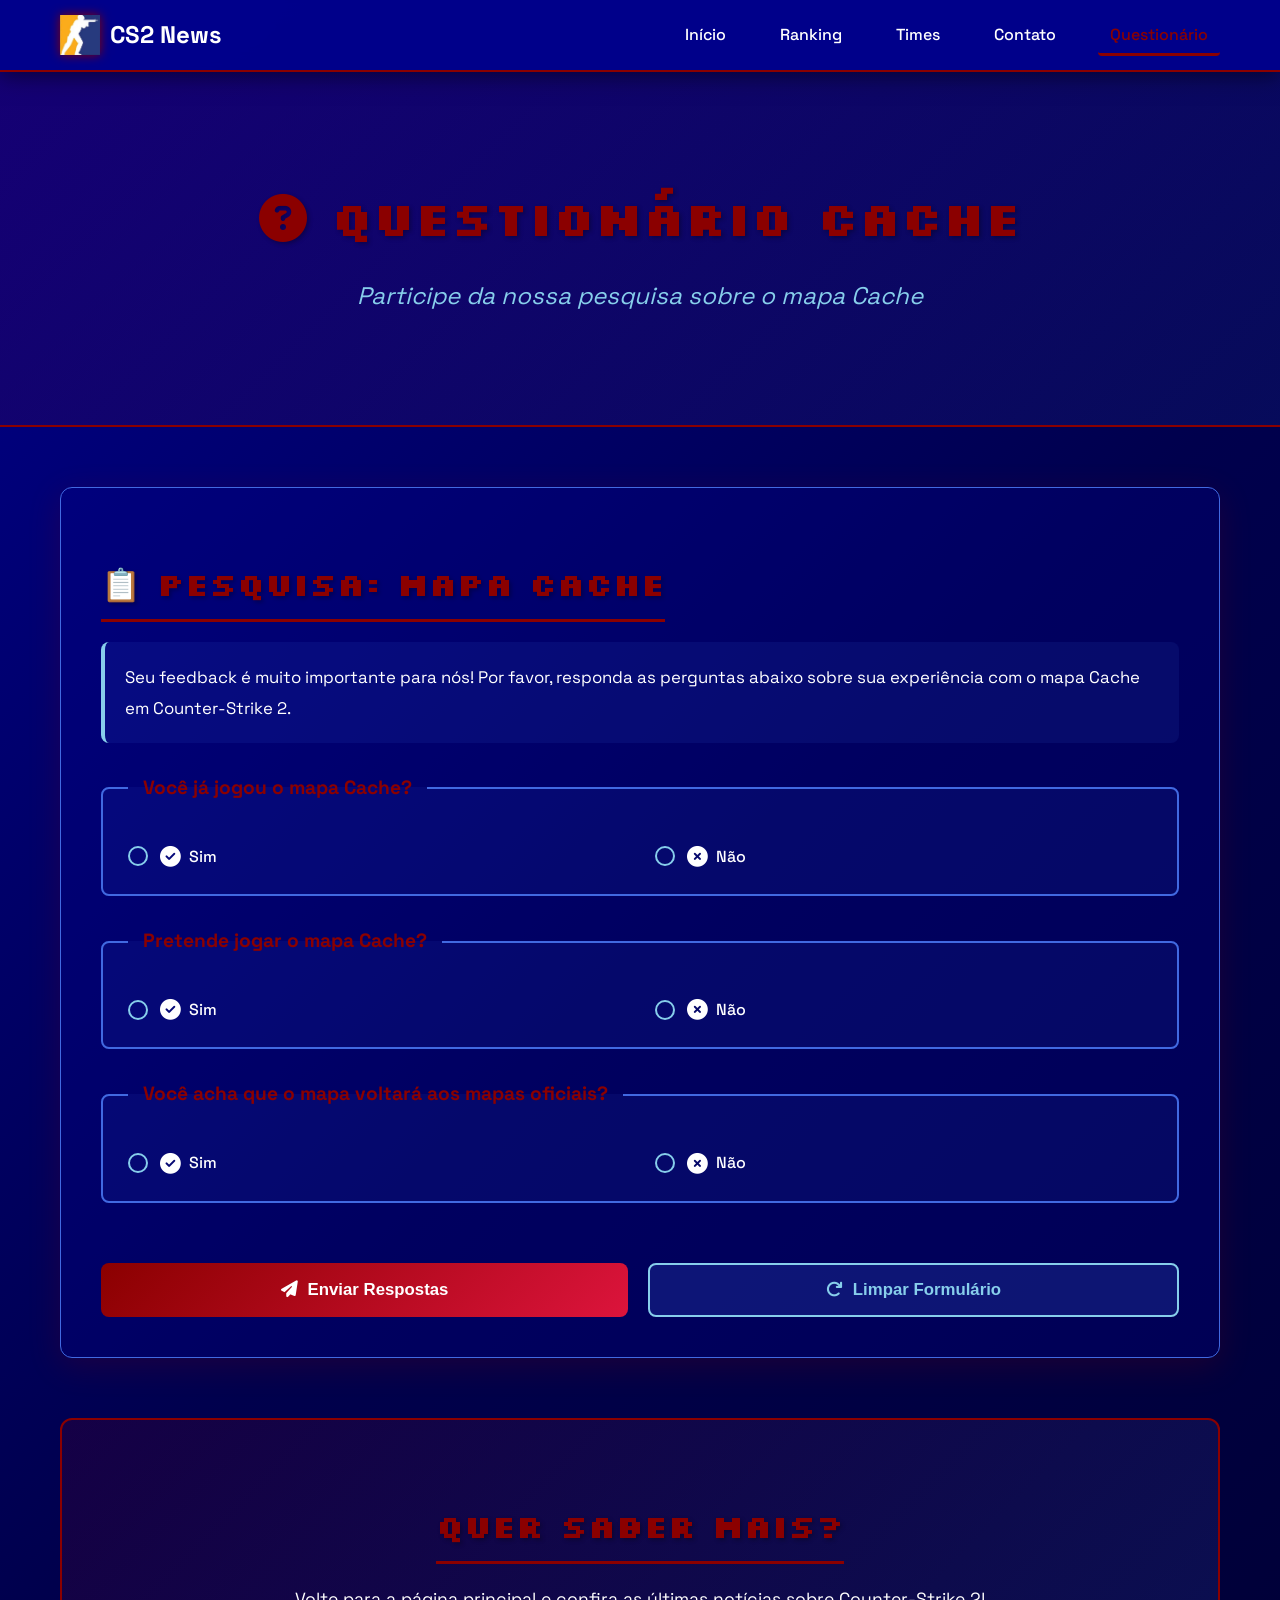
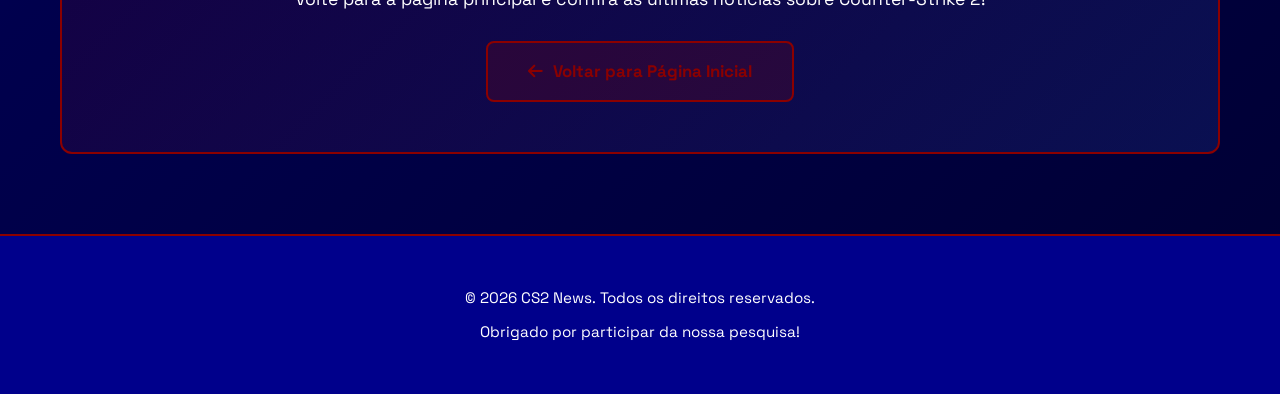
<file: Exercicio1/questionario.html>
<!DOCTYPE html>
<html lang="pt-BR">

<head>
  <meta charset="UTF-8">
  <meta name="viewport" content="width=device-width, initial-scale=1.0">
  <meta name="description" content="Questionário sobre o mapa Cache de Counter-Strike 2">
  <meta name="author" content="CS2 News Team">
  
  <link rel="icon" type="image/png" href="assets/counter-strike-2-logo.png">
  
  <link rel="preconnect" href="https://fonts.googleapis.com">
  <link rel="preconnect" href="https://fonts.gstatic.com" crossorigin>
  <link href="https://fonts.googleapis.com/css2?family=Silkscreen:wght@400;700&family=Space+Grotesk:wght@300..700&display=swap" rel="stylesheet">
  <link rel="stylesheet" href="https://cdnjs.cloudflare.com/ajax/libs/font-awesome/6.4.0/css/all.min.css">
  
  <title>Questionário - Mapa Cache | CS2 News</title>
  <link rel="stylesheet" href="style.css">
</head>

<body>
  <!-- MENU DE NAVEGAÇÃO -->
  <nav class="navbar">
    <div class="nav-container">
      <div class="nav-logo">
        <img src="assets/counter-strike-2-logo.png" alt="Logo CS2" class="nav-logo-img">
        <span>CS2 News</span>
      </div>
      <ul class="nav-menu">
        <li class="nav-item"><a href="index.html#inicio" class="nav-link">Início</a></li>
        <li class="nav-item"><a href="index.html#ranking" class="nav-link">Ranking</a></li>
        <li class="nav-item"><a href="index.html#times" class="nav-link">Times</a></li>
        <li class="nav-item"><a href="index.html#contato" class="nav-link">Contato</a></li>
        <li class="nav-item"><a href="#" class="nav-link active">Questionário</a></li>
      </ul>
    </div>
  </nav>

  <!-- HEADER -->
  <header class="hero-header">
    <div class="header-content">
      <h1><i class="fas fa-question-circle"></i> Questionário Cache</h1>
      <p class="subtitle">Participe da nossa pesquisa sobre o mapa Cache</p>
    </div>
  </header>

  <main class="container">
    <!-- SEÇÃO DE QUESTIONÁRIO -->
    <section class="survey-section">
      <h2>📋 Pesquisa: Mapa Cache</h2>
      
      <p class="survey-intro">
        Seu feedback é muito importante para nós! Por favor, responda as perguntas abaixo sobre sua experiência com o mapa Cache em Counter-Strike 2.
      </p>

      <form class="survey-form">
        <!-- PERGUNTA 1 -->
        <fieldset class="form-fieldset">
          <legend>Você já jogou o mapa Cache?</legend>
          
          <div class="radio-group">
            <div class="radio-item">
              <input type="radio" id="cache_sim" name="cache" value="sim" required>
              <label for="cache_sim">
                <i class="fas fa-check-circle"></i> Sim
              </label>
            </div>
            
            <div class="radio-item">
              <input type="radio" id="cache_nao" name="cache" value="nao" required>
              <label for="cache_nao">
                <i class="fas fa-times-circle"></i> Não
              </label>
            </div>
          </div>
        </fieldset>

        <!-- PERGUNTA 2 -->
        <fieldset class="form-fieldset">
          <legend>Pretende jogar o mapa Cache?</legend>
          
          <div class="radio-group">
            <div class="radio-item">
              <input type="radio" id="pretende_sim" name="pretende" value="sim" required>
              <label for="pretende_sim">
                <i class="fas fa-check-circle"></i> Sim
              </label>
            </div>
            
            <div class="radio-item">
              <input type="radio" id="pretende_nao" name="pretende" value="nao" required>
              <label for="pretende_nao">
                <i class="fas fa-times-circle"></i> Não
              </label>
            </div>
          </div>
        </fieldset>

        <!-- PERGUNTA 3 -->
        <fieldset class="form-fieldset">
          <legend>Você acha que o mapa voltará aos mapas oficiais?</legend>
          
          <div class="radio-group">
            <div class="radio-item">
              <input type="radio" id="oficial_sim" name="oficial" value="sim" required>
              <label for="oficial_sim">
                <i class="fas fa-check-circle"></i> Sim
              </label>
            </div>
            
            <div class="radio-item">
              <input type="radio" id="oficial_nao" name="oficial" value="nao" required>
              <label for="oficial_nao">
                <i class="fas fa-times-circle"></i> Não
              </label>
            </div>
          </div>
        </fieldset>

        <!-- BOTÕES -->
        <div class="button-group">
          <button type="submit" class="btn-submit">
            <i class="fas fa-paper-plane"></i> Enviar Respostas
          </button>
          
          <button type="reset" class="btn-reset">
            <i class="fas fa-redo"></i> Limpar Formulário
          </button>
        </div>
      </form>
    </section>

    <!-- CALL TO ACTION -->
    <section class="cta-section">
      <h2>Quer saber mais?</h2>
      <p>Volte para a página principal e confira as últimas notícias sobre Counter-Strike 2!</p>
      <a href="index.html" class="btn-link">
        <i class="fas fa-arrow-left"></i> Voltar para Página Inicial
      </a>
    </section>
  </main>

  <!-- FOOTER -->
  <footer class="footer">
    <div class="footer-content">
      <p>&copy; 2026 CS2 News. Todos os direitos reservados.</p>
      <p>Obrigado por participar da nossa pesquisa!</p>
    </div>
  </footer>
</body>

</html>
</file>
<file: Exercicio1/style.css>
/* ============================================
   RESET E VARIÁVEIS GLOBAIS
   ============================================ */

* {
  margin: 0;
  padding: 0;
  box-sizing: border-box;
}

:root {
  --primary-color: #00008B;
  --secondary-color: #00004D;
  --accent-color: #8B0000;
  --accent-light: #DC143C;
  --text-light: #FFFFFF;
  --text-dark: #000000;
  --border-color: #4169E1;
  --success-color: #87CEEB;
  --shadow: 0 8px 32px rgba(139, 0, 0, 0.2);
  --transition: all 0.3s ease;
}

/* ============================================
   BODY E TIPOGRAFIA
   ============================================ */

body {
  font-family: "Space Grotesk", sans-serif;
  background: linear-gradient(135deg, #00008B 0%, #00004D 50%, #000033 100%);
  color: var(--text-light);
  line-height: 1.6;
  min-height: 100vh;
}

h1, h2, h3, h4, h5, h6 {
  font-family: "Silkscreen", sans-serif;
  font-weight: 700;
  margin: 30px 0 20px 0;
  color: #8B0000;
  text-shadow: 2px 2px 4px rgba(0, 0, 0, 0.3);
}

h1 {
  font-size: 3em;
  color: #8B0000;
}

h2 {
  font-size: 2em;
  border-bottom: 3px solid #8B0000;
  padding-bottom: 10px;
  display: inline-block;
}

a {
  text-decoration: none;
  color: #87CEEB;
  transition: var(--transition);
}

a:hover {
  color: #8B0000;
  text-shadow: 0 0 10px rgba(139, 0, 0, 0.5);
}

/* ============================================
   NAVBAR FIXO
   ============================================ */

.navbar {
  position: fixed;
  top: 0;
  width: 100%;
  background: rgba(0, 0, 139, 0.98);
  backdrop-filter: blur(10px);
  box-shadow: 0 4px 20px rgba(0, 0, 0, 0.5);
  z-index: 1000;
  border-bottom: 2px solid #8B0000;
}

.nav-container {
  max-width: 1200px;
  margin: 0 auto;
  padding: 0 20px;
  display: flex;
  justify-content: space-between;
  align-items: center;
  height: 70px;
}

.nav-logo {
  display: flex;
  align-items: center;
  gap: 10px;
  font-size: 1.5em;
  font-weight: 700;
  color: white;
}

.nav-logo-img {
  width: 40px;
  height: 40px;
  box-shadow: 0 0 10px #8B0000;
}

.nav-menu {
  display: flex;
  list-style: none;
  gap: 30px;
}

.nav-item {
  position: relative;
}

.nav-link {
  color: var(--text-light);
  font-weight: 500;
  padding: 8px 12px;
  border-radius: 4px;
  transition: var(--transition);
}

.nav-link:hover {
  background: rgba(139, 0, 0, 0.2);
  color: #87CEEB;
}

/* ============================================
   HERO HEADER
   ============================================ */

.hero-header {
  margin-top: 70px;
  padding: 80px 20px;
  text-align: center;
  background: linear-gradient(135deg, rgba(139, 0, 0, 0.15) 0%, rgba(65, 105, 225, 0.1) 100%);
  border-bottom: 2px solid #8B0000;
}

.header-content {
  max-width: 900px;
  margin: 0 auto;
}

.subtitle {
  font-size: 1.5em;
  color: #87CEEB;
  margin: 10px 0 30px 0;
  font-style: italic;
}

.welcome {
  background: rgba(211, 211, 211, 0.3);
  padding: 20px;
  border-left: 4px solid #8B0000;
  border-radius: 8px;
  font-size: 1.1em;
  line-height: 1.8;
  backdrop-filter: blur(10px);
  color: #FFFFFF;
}

/* ============================================
   CONTAINER PRINCIPAL
   ============================================ */

.container {
  max-width: 1200px;
  margin: 40px auto;
  padding: 0 20px;
}

/* ============================================
   SEÇÕES
   ============================================ */

section {
  margin: 60px 0;
  animation: fadeIn 0.6s ease-in;
}

@keyframes fadeIn {
  from {
    opacity: 0;
    transform: translateY(20px);
  }
  to {
    opacity: 1;
    transform: translateY(0);
  }
}

/* ============================================
   LINKS IMPORTANTES
   ============================================ */

.links-section {
  background: rgba(139, 0, 0, 0.08);
  padding: 40px;
  border-radius: 12px;
  box-shadow: var(--shadow);
}

.links-grid {
  display: flex;
  gap: 20px;
  flex-wrap: wrap;
  margin-top: 20px;
}

.link-card {
  flex: 1;
  min-width: 200px;
  padding: 30px;
  background: rgba(65, 105, 225, 0.1);
  border: 2px solid #4169E1;
  border-radius: 8px;
  text-align: center;
  display: flex;
  flex-direction: column;
  align-items: center;
  gap: 15px;
  transition: var(--transition);
  cursor: pointer;
}

.link-card i {
  font-size: 2.5em;
  color: #8B0000;
}

.link-card:hover {
  border-color: #8B0000;
  background: rgba(139, 0, 0, 0.15);
  transform: translateY(-5px);
  box-shadow: 0 12px 24px rgba(139, 0, 0, 0.3);
}

.link-card.external::after {
  content: '';
  display: inline-block;
  width: 0;
  height: 0;
}

/* ============================================
   LISTA DESCRITIVA
   ============================================ */

.descriptive-list {
  background: rgba(65, 105, 225, 0.2);
  padding: 20px;
  border-radius: 8px;
  margin: 20px 0;
  border-left: 4px solid #87CEEB;
}

.descriptive-list dt {
  font-weight: 700;
  color: #87CEEB;
  margin-top: 10px;
  font-size: 1.1em;
}

.descriptive-list dd {
  margin-left: 20px;
  color: var(--text-light);
  font-style: italic;
}

/* ============================================
   RANKING
   ============================================ */

.ranking-section {
  background: rgba(0, 0, 139, 0.3);
  padding: 40px;
  border-radius: 12px;
  box-shadow: var(--shadow);
  border: 1px solid #4169E1;
}

.ranking-list {
  list-style: none;
  margin-top: 30px;
}

.rank-item {
  display: flex;
  align-items: center;
  padding: 15px 20px;
  margin: 10px 0;
  background: rgba(65, 105, 225, 0.1);
  border-radius: 8px;
  border-left: 4px solid #87CEEB;
  transition: var(--transition);
}

.rank-item:hover {
  background: rgba(139, 0, 0, 0.1);
  border-left-color: #8B0000;
  transform: translateX(10px);
}

.rank-number {
  display: flex;
  align-items: center;
  justify-content: center;
  min-width: 50px;
  height: 50px;
  background: linear-gradient(135deg, #8B0000, #DC143C);
  border-radius: 50%;
  font-weight: 700;
  font-size: 1.2em;
  margin-right: 20px;
  color: white;
}

.team-name {
  font-size: 1.2em;
  font-weight: 600;
  color: var(--text-light);
}

/* ============================================
   TIMES/JOGADORES
   ============================================ */

.teams-section {
  background: rgba(0, 0, 139, 0.3);
  padding: 40px;
  border-radius: 12px;
  box-shadow: var(--shadow);
  border: 1px solid #4169E1;
}

.players-list {
  list-style: none;
  display: flex;
  flex-wrap: wrap;
  gap: 15px;
  margin-top: 20px;
}

.player-item {
  display: flex;
  flex-direction: column;
  align-items: center;
  justify-content: flex-start;
  gap: 10px;
  padding: 15px 20px;
  background: rgba(65, 105, 225, 0.1);
  border: 2px solid #4169E1;
  border-radius: 8px;
  transition: var(--transition);
  flex: 1;
  min-width: 150px;
  text-align: center;
}

.player-image {
  width: 120px;
  height: 120px;
  border-radius: 8px;
  object-fit: cover;
  border: 2px solid #8B0000;
  box-shadow: 0 4px 12px rgba(139, 0, 0, 0.3);
  transition: var(--transition);
}

.player-name {
  font-weight: 700;
  font-size: 1em;
  color: #87CEEB;
}

.player-item:hover {
  border-color: #87CEEB;
  background: rgba(65, 105, 225, 0.2);
  box-shadow: 0 8px 16px rgba(65, 105, 225, 0.3);
  transform: translateY(-5px);
}

.player-item:hover .player-image {
  transform: scale(1.05);
  border-color: #87CEEB;
}

/* ============================================
   SEÇÃO DESTAQUE
   ============================================ */

.featured-section {
  background: rgba(0, 0, 139, 0.3);
  padding: 40px;
  border-radius: 12px;
  box-shadow: var(--shadow);
  border: 1px solid #4169E1;
}

.featured-article {
  margin-top: 20px;
}

.featured-image {
  width: 100%;
  max-width: 800px;
  height: auto;
  border-radius: 8px;
  box-shadow: 0 12px 32px rgba(139, 0, 0, 0.3);
  transition: var(--transition);
}

.featured-image:hover {
  transform: scale(1.02);
}

/* ============================================
   FORMULÁRIO DE CONTATO
   ============================================ */

.contact-section {
  background: rgba(0, 0, 139, 0.3);
  padding: 40px;
  border-radius: 12px;
  box-shadow: var(--shadow);
  border: 1px solid #4169E1;
}

.contact-form {
  margin-top: 30px;
  display: flex;
  flex-direction: column;
  gap: 20px;
}

.form-group {
  display: flex;
  flex-direction: column;
  gap: 8px;
}

.form-group label {
  font-weight: 600;
  color: #87CEEB;
  font-size: 1.1em;
}

.form-group input,
.form-group textarea {
  padding: 12px 15px;
  background: rgba(139, 0, 0, 0.05);
  border: 2px solid #4169E1;
  border-radius: 8px;
  color: var(--text-light);
  font-family: inherit;
  font-size: 1em;
  transition: var(--transition);
}

.form-group input::placeholder,
.form-group textarea::placeholder {
  color: rgba(234, 234, 234, 0.5);
}

.form-group input:focus,
.form-group textarea:focus {
  outline: none;
  border-color: #8B0000;
  background: rgba(139, 0, 0, 0.15);
  box-shadow: 0 0 10px rgba(139, 0, 0, 0.4);
}

.btn-submit {
  padding: 15px 30px;
  background: linear-gradient(135deg, #8B0000, #DC143C);
  color: white;
  border: none;
  border-radius: 8px;
  font-weight: 700;
  font-size: 1.1em;
  cursor: pointer;
  transition: var(--transition);
  display: flex;
  align-items: center;
  justify-content: center;
  gap: 10px;
}

.btn-submit:hover {
  transform: translateY(-3px);
  box-shadow: 0 12px 24px rgba(139, 0, 0, 0.5);
}

.btn-submit:active {
  transform: translateY(-1px);
}

/* ============================================
   REDES SOCIAIS
   ============================================ */

.social-links {
  display: flex;
  gap: 20px;
  justify-content: center;
  margin-top: 30px;
  flex-wrap: wrap;
}

.social-link {
  display: flex;
  align-items: center;
  justify-content: center;
  width: 50px;
  height: 50px;
  background: rgba(65, 105, 225, 0.1);
  border: 2px solid #87CEEB;
  border-radius: 50%;
  font-size: 1.5em;
  color: #87CEEB;
  transition: var(--transition);
}

.social-link:hover {
  background: #87CEEB;
  color: #00008B;
  transform: scale(1.2) rotateZ(10deg);
}

/* ============================================
   FOOTER
   ============================================ */

.footer {
  background: #00008B;
  border-top: 2px solid #8B0000;
  padding: 40px 20px;
  margin-top: 80px;
}

.footer-content {
  max-width: 1200px;
  margin: 0 auto;
  text-align: center;
}

.footer-content p {
  color: var(--text-light);
  margin: 10px 0;
  font-size: 0.95em;
}

.footer-content i {
  color: #8B0000;
}

.back-to-top {
  display: inline-flex;
  align-items: center;
  gap: 8px;
  margin-top: 20px;
  padding: 10px 20px;
  background: rgba(139, 0, 0, 0.2);
  border-radius: 8px;
  transition: var(--transition);
}

.back-to-top:hover {
  background: rgba(139, 0, 0, 0.4);
  transform: translateY(-3px);
}

/* ============================================
   FORMULÁRIO DE QUESTIONÁRIO
   ============================================ */

.survey-section {
  background: rgba(0, 0, 139, 0.3);
  padding: 40px;
  border-radius: 12px;
  box-shadow: var(--shadow);
  border: 1px solid #4169E1;
}

.survey-intro {
  background: rgba(65, 105, 225, 0.1);
  padding: 20px;
  border-left: 4px solid #87CEEB;
  border-radius: 8px;
  margin-bottom: 30px;
  font-size: 1.05em;
  line-height: 1.8;
}

.survey-form {
  display: flex;
  flex-direction: column;
  gap: 30px;
}

.form-fieldset {
  border: 2px solid #4169E1;
  border-radius: 8px;
  padding: 25px;
  background: rgba(65, 105, 225, 0.08);
  transition: var(--transition);
}

.form-fieldset:hover {
  border-color: #87CEEB;
  background: rgba(65, 105, 225, 0.15);
}

.form-fieldset legend {
  padding: 0 15px;
  color: #8B0000;
  font-weight: 700;
  font-size: 1.2em;
}

.radio-group {
  display: flex;
  gap: 30px;
  margin-top: 15px;
  flex-wrap: wrap;
}

.radio-item {
  display: flex;
  align-items: center;
  gap: 12px;
  flex: 1;
  min-width: 150px;
}

.radio-item input[type="radio"] {
  appearance: none;
  -webkit-appearance: none;
  width: 20px;
  height: 20px;
  border: 2px solid #87CEEB;
  border-radius: 50%;
  cursor: pointer;
  transition: var(--transition);
  background: transparent;
}

.radio-item input[type="radio"]:hover {
  box-shadow: 0 0 10px rgba(135, 206, 235, 0.5);
}

.radio-item input[type="radio"]:checked {
  background: #87CEEB;
  box-shadow: 0 0 15px rgba(135, 206, 235, 0.8);
}

.radio-item label {
  display: flex;
  align-items: center;
  gap: 8px;
  cursor: pointer;
  font-weight: 500;
  color: var(--text-light);
  transition: var(--transition);
}

.radio-item input[type="radio"]:checked + label {
  color: #87CEEB;
  font-weight: 700;
}

.radio-item i {
  font-size: 1.3em;
}

.button-group {
  display: flex;
  gap: 20px;
  margin-top: 30px;
  flex-wrap: wrap;
}

.btn-submit,
.btn-reset {
  padding: 15px 30px;
  border: none;
  border-radius: 8px;
  font-weight: 700;
  font-size: 1.05em;
  cursor: pointer;
  transition: var(--transition);
  display: flex;
  align-items: center;
  justify-content: center;
  gap: 10px;
  flex: 1;
  min-width: 200px;
}

.btn-submit {
  background: linear-gradient(135deg, var(--accent-color), var(--accent-light));
  color: white;
}

.btn-submit:hover {
  transform: translateY(-3px);
  box-shadow: 0 12px 24px rgba(233, 69, 96, 0.4);
}

.btn-reset {
  background: rgba(65, 105, 225, 0.2);
  color: #87CEEB;
  border: 2px solid #87CEEB;
}

.btn-reset:hover {
  background: rgba(65, 105, 225, 0.3);
  transform: translateY(-3px);
  box-shadow: 0 12px 24px rgba(65, 105, 225, 0.3);
}

/* ============================================
   SEÇÃO CTA (CALL TO ACTION)
   ============================================ */

.cta-section {
  background: linear-gradient(135deg, rgba(139, 0, 0, 0.15) 0%, rgba(65, 105, 225, 0.15) 100%);
  padding: 50px;
  border-radius: 12px;
  text-align: center;
  border: 2px solid #8B0000;
}

.cta-section h2 {
  margin-bottom: 20px;
}

.cta-section p {
  font-size: 1.1em;
  margin-bottom: 25px;
  line-height: 1.8;
}

.btn-link {
  display: inline-flex;
  align-items: center;
  gap: 10px;
  padding: 15px 40px;
  background: rgba(139, 0, 0, 0.2);
  color: #8B0000;
  border: 2px solid #8B0000;
  border-radius: 8px;
  font-weight: 700;
  font-size: 1.05em;
  transition: var(--transition);
}

.btn-link:hover {
  background: #8B0000;
  color: white;
  transform: translateX(-5px);
  box-shadow: 0 8px 20px rgba(139, 0, 0, 0.4);
}

.nav-link.active {
  color: #8B0000;
  border-bottom: 3px solid #8B0000;
}

/* ============================================
   RESPONSIVIDADE
   ============================================ */

@media (max-width: 768px) {
  .nav-menu {
    gap: 15px;
    font-size: 0.9em;
  }

  h1 {
    font-size: 2em;
  }

  h2 {
    font-size: 1.5em;
  }

  .hero-header {
    padding: 50px 20px;
    margin-top: 70px;
  }

  .links-grid {
    flex-direction: column;
  }

  .link-card {
    min-width: 100%;
  }

  .players-list {
    flex-direction: column;
  }

  .player-item {
    min-width: 100%;
  }

  .player-image {
    width: 100px;
    height: 100px;
  }

  .container {
    padding: 0 15px;
  }

  section {
    padding: 20px;
  }

  .featured-image {
    max-width: 100%;
  }

  .button-group {
    flex-direction: column;
  }

  .btn-submit,
  .btn-reset {
    min-width: 100%;
  }

  .radio-group {
    flex-direction: column;
    gap: 15px;
  }

  .form-fieldset {
    padding: 20px;
  }

  .cta-section {
    padding: 30px 20px;
  }
}

@media (max-width: 480px) {
  .nav-logo span {
    display: none;
  }

  .nav-container {
    height: 60px;
  }

  .hero-header {
    padding: 40px 15px;
    margin-top: 60px;
  }

  h1 {
    font-size: 1.5em;
  }

  h2 {
    font-size: 1.2em;
  }

  .subtitle {
    font-size: 1em;
  }

  .link-card {
    padding: 20px;
  }

  .rank-number {
    min-width: 40px;
    height: 40px;
    font-size: 0.9em;
  }

  .social-links {
    gap: 10px;
  }

  .social-link {
    width: 40px;
    height: 40px;
    font-size: 1.2em;
  }

  .player-image {
    width: 80px;
    height: 80px;
  }

  .player-name {
    font-size: 0.9em;
  }

  .form-fieldset {
    padding: 15px;
  }

  .form-fieldset legend {
    font-size: 1em;
  }

  .radio-item {
    gap: 8px;
  }

  .button-group {
    flex-direction: column;
    gap: 10px;
  }

  .btn-submit,
  .btn-reset {
    padding: 12px 20px;
    font-size: 0.95em;
  }

  .btn-link {
    padding: 12px 25px;
    font-size: 0.95em;
  }
}

padding: 8px;

text-align: center;

color: black;

}

.imagem-principal {

width: 100%;

max-width: 500px;

}

.galeria img {

width: 150px;

margin: 5px;

}

.social img {

width: 40px;

transition: transform 0.2s;

}

.social img:hover {

transform: scale(1.2);

}
</file>
